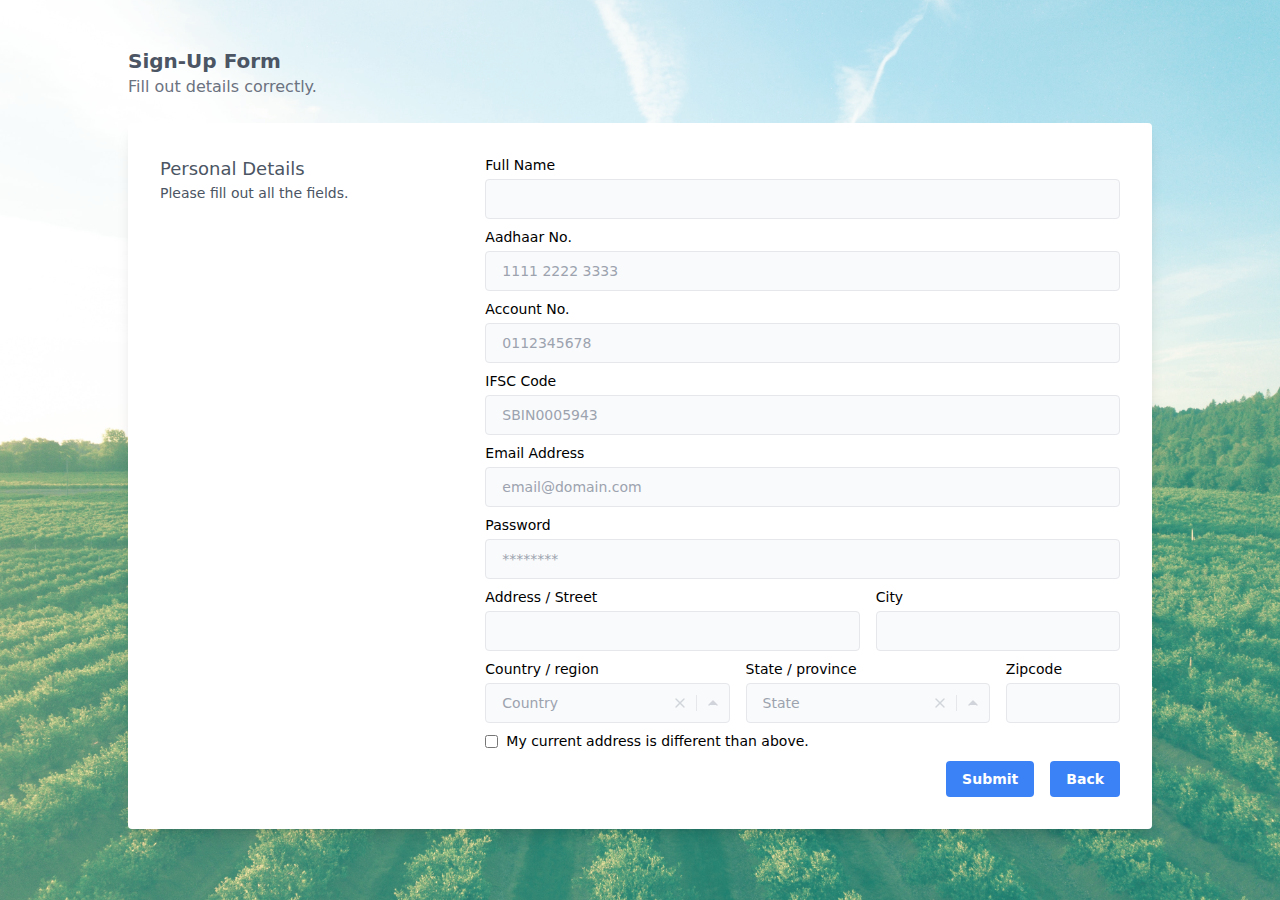
<file: signup.html>
<!DOCTYPE html>
<html lang="en">
<head>
    <meta charset="UTF-8" />
    <meta http-equiv="X-UA-Compatible" content="IE=edge" />
    <meta name="viewport" content="width=device-width, initial-scale=1.0" />
    <link rel="preconnect" href="https://fonts.googleapis.com">
    <link rel="preconnect" href="https://fonts.gstatic.com" crossorigin>
    <link href="https://fonts.googleapis.com/css2?family=Barlow&family=Barlow+Condensed&family=Bellefair&display=swap" rel="stylesheet">
    <title>Sign Up Page</title>
    <link rel="stylesheet" href="main.css" />
</head>
<body>
    <!-- component -->
<div class="min-h-screen p-6 bg-teal-700 flex items-center justify-center bg-[url('./images/signup-background.jpg')] bg-cover bg-center bg-no-repeat bg-blend-screen bg-scroll">
    <div class="container max-w-screen-lg mx-auto">
      <div>
        <h2 class="font-semibold text-xl text-gray-600">Sign-Up Form</h2>
        <p class="text-gray-500 mb-6">Fill out details correctly.</p>
  
        <div class="bg-white rounded shadow-lg p-4 px-4 md:p-8 mb-6">
          <div class="grid gap-4 gap-y-2 text-sm grid-cols-1 lg:grid-cols-3">
            <div class="text-gray-600">
              <p class="font-medium text-lg">Personal Details</p>
              <p>Please fill out all the fields.</p>
            </div>
  
            <div class="lg:col-span-2">
              <div class="grid gap-4 gap-y-2 text-sm grid-cols-1 md:grid-cols-5">
                <div class="md:col-span-5">
                  <label for="full_name">Full Name</label>
                  <input type="text" name="full_name" id="full_name" class="h-10 border mt-1 rounded px-4 w-full bg-gray-50" value="" />
                </div>

                <div class="md:col-span-5">
                    <label for="email">Aadhaar No.</label>
                    <input type="text" name="aadhaar" id="aadhaar" class="h-10 border mt-1 rounded px-4 w-full bg-gray-50" value="" placeholder="1111 2222 3333" />
                </div>

                <div class="md:col-span-5">
                    <label for="email">Account No.</label>
                    <input type="text" name="account" id="account" class="h-10 border mt-1 rounded px-4 w-full bg-gray-50" value="" placeholder="0112345678" />
                </div>

                <div class="md:col-span-5">
                    <label for="email">IFSC Code</label>
                    <input type="text" name="ifsc" id="ifsc" class="h-10 border mt-1 rounded px-4 w-full bg-gray-50" value="" placeholder="SBIN0005943" />
                </div>
  
                <div class="md:col-span-5">
                  <label for="email">Email Address</label>
                  <input type="text" name="email" id="email" class="h-10 border mt-1 rounded px-4 w-full bg-gray-50" value="" placeholder="email@domain.com" />
                </div>

                <div class="md:col-span-5">
                  <label for="email">Password</label>
                  <input type="password" name="email" id="email" class="h-10 border mt-1 rounded px-4 w-full bg-gray-50" value="" placeholder="********" />
                </div>
  
                <div class="md:col-span-3">
                  <label for="address">Address / Street</label>
                  <input type="text" name="address" id="address" class="h-10 border mt-1 rounded px-4 w-full bg-gray-50" value="" placeholder="" />
                </div>
  
                <div class="md:col-span-2">
                  <label for="city">City</label>
                  <input type="text" name="city" id="city" class="h-10 border mt-1 rounded px-4 w-full bg-gray-50" value="" placeholder="" />
                </div>
  
                <div class="md:col-span-2">
                  <label for="country">Country / region</label>
                  <div class="h-10 bg-gray-50 flex border border-gray-200 rounded items-center mt-1">
                    <input name="country" id="country" placeholder="Country" class="px-4 appearance-none outline-none text-gray-800 w-full bg-transparent" value="" />
                    <button tabindex="-1" class="cursor-pointer outline-none focus:outline-none transition-all text-gray-300 hover:text-red-600">
                      <svg class="w-4 h-4 mx-2 fill-current" xmlns="http://www.w3.org/2000/svg" viewBox="0 0 24 24" stroke="currentColor" stroke-width="2" stroke-linecap="round" stroke-linejoin="round">
                        <line x1="18" y1="6" x2="6" y2="18"></line>
                        <line x1="6" y1="6" x2="18" y2="18"></line>
                      </svg>
                    </button>
                    <button tabindex="-1" for="show_more" class="cursor-pointer outline-none focus:outline-none border-l border-gray-200 transition-all text-gray-300 hover:text-blue-600">
                      <svg class="w-4 h-4 mx-2 fill-current" xmlns="http://www.w3.org/2000/svg" viewBox="0 0 24 24" stroke="currentColor" stroke-width="2" stroke-linecap="round" stroke-linejoin="round"><polyline points="18 15 12 9 6 15"></polyline></svg>
                    </button>
                  </div>
                </div>
  
                <div class="md:col-span-2">
                  <label for="state">State / province</label>
                  <div class="h-10 bg-gray-50 flex border border-gray-200 rounded items-center mt-1">
                    <input name="state" id="state" placeholder="State" class="px-4 appearance-none outline-none text-gray-800 w-full bg-transparent" value="" />
                    <button tabindex="-1" class="cursor-pointer outline-none focus:outline-none transition-all text-gray-300 hover:text-red-600">
                      <svg class="w-4 h-4 mx-2 fill-current" xmlns="http://www.w3.org/2000/svg" viewBox="0 0 24 24" stroke="currentColor" stroke-width="2" stroke-linecap="round" stroke-linejoin="round">
                        <line x1="18" y1="6" x2="6" y2="18"></line>
                        <line x1="6" y1="6" x2="18" y2="18"></line>
                      </svg>
                    </button>
                    <button tabindex="-1" for="show_more" class="cursor-pointer outline-none focus:outline-none border-l border-gray-200 transition-all text-gray-300 hover:text-blue-600">
                      <svg class="w-4 h-4 mx-2 fill-current" xmlns="http://www.w3.org/2000/svg" viewBox="0 0 24 24" stroke="currentColor" stroke-width="2" stroke-linecap="round" stroke-linejoin="round"><polyline points="18 15 12 9 6 15"></polyline></svg>
                    </button>
                  </div>
                </div>
  
                <div class="md:col-span-1">
                  <label for="zipcode">Zipcode</label>
                  <input type="text" name="zipcode" id="zipcode" class="transition-all flex items-center h-10 border mt-1 rounded px-4 w-full bg-gray-50" placeholder="" value="" />
                </div>
  
                <div class="md:col-span-5">
                  <div class="inline-flex items-center">
                    <input type="checkbox" name="billing_same" id="billing_same" class="form-checkbox" />
                    <label for="billing_same" class="ml-2">My current address is different than above.</label>
                  </div>
                </div>
        
                <div class="md:col-span-5 text-right">
                  <div class="inline-flex space-x-4 items-end">
                    <button class="bg-blue-500 hover:bg-blue-700 text-white font-bold py-2 px-4 rounded cursor-pointer">Submit</button>
                    <a class="bg-blue-500 hover:bg-blue-700 text-white font-bold py-2 px-4 rounded cursor-pointer" href="./login.html">Back</a>
                  </div>
                </div>
  
              </div>
            </div>
          </div>
        </div>
      </div>

    </div>
  </div>
</body>
</html>
</file>
<file: main.css>
@import url('https://fonts.googleapis.com/css2?family=Lexend+Deca&display=swap');

@import url('https://fonts.googleapis.com/css2?family=Inter:wght@400;700&display=swap');

/*
! tailwindcss v3.2.4 | MIT License | https://tailwindcss.com
*/

/*
1. Prevent padding and border from affecting element width. (https://github.com/mozdevs/cssremedy/issues/4)
2. Allow adding a border to an element by just adding a border-width. (https://github.com/tailwindcss/tailwindcss/pull/116)
*/

*,
::before,
::after {
  box-sizing: border-box;
  /* 1 */
  border-width: 0;
  /* 2 */
  border-style: solid;
  /* 2 */
  border-color: #e5e7eb;
  /* 2 */
}

::before,
::after {
  --tw-content: '';
}

/*
1. Use a consistent sensible line-height in all browsers.
2. Prevent adjustments of font size after orientation changes in iOS.
3. Use a more readable tab size.
4. Use the user's configured `sans` font-family by default.
5. Use the user's configured `sans` font-feature-settings by default.
*/

html {
  line-height: 1.5;
  /* 1 */
  -webkit-text-size-adjust: 100%;
  /* 2 */
  -moz-tab-size: 4;
  /* 3 */
  -o-tab-size: 4;
     tab-size: 4;
  /* 3 */
  font-family: ui-sans-serif, system-ui, -apple-system, BlinkMacSystemFont, "Segoe UI", Roboto, "Helvetica Neue", Arial, "Noto Sans", sans-serif, "Apple Color Emoji", "Segoe UI Emoji", "Segoe UI Symbol", "Noto Color Emoji";
  /* 4 */
  font-feature-settings: normal;
  /* 5 */
}

/*
1. Remove the margin in all browsers.
2. Inherit line-height from `html` so users can set them as a class directly on the `html` element.
*/

body {
  margin: 0;
  /* 1 */
  line-height: inherit;
  /* 2 */
}

/*
1. Add the correct height in Firefox.
2. Correct the inheritance of border color in Firefox. (https://bugzilla.mozilla.org/show_bug.cgi?id=190655)
3. Ensure horizontal rules are visible by default.
*/

hr {
  height: 0;
  /* 1 */
  color: inherit;
  /* 2 */
  border-top-width: 1px;
  /* 3 */
}

/*
Add the correct text decoration in Chrome, Edge, and Safari.
*/

abbr:where([title]) {
  -webkit-text-decoration: underline dotted;
          text-decoration: underline dotted;
}

/*
Remove the default font size and weight for headings.
*/

h1,
h2,
h3,
h4,
h5,
h6 {
  font-size: inherit;
  font-weight: inherit;
}

/*
Reset links to optimize for opt-in styling instead of opt-out.
*/

a {
  color: inherit;
  text-decoration: inherit;
}

/*
Add the correct font weight in Edge and Safari.
*/

b,
strong {
  font-weight: bolder;
}

/*
1. Use the user's configured `mono` font family by default.
2. Correct the odd `em` font sizing in all browsers.
*/

code,
kbd,
samp,
pre {
  font-family: ui-monospace, SFMono-Regular, Menlo, Monaco, Consolas, "Liberation Mono", "Courier New", monospace;
  /* 1 */
  font-size: 1em;
  /* 2 */
}

/*
Add the correct font size in all browsers.
*/

small {
  font-size: 80%;
}

/*
Prevent `sub` and `sup` elements from affecting the line height in all browsers.
*/

sub,
sup {
  font-size: 75%;
  line-height: 0;
  position: relative;
  vertical-align: baseline;
}

sub {
  bottom: -0.25em;
}

sup {
  top: -0.5em;
}

/*
1. Remove text indentation from table contents in Chrome and Safari. (https://bugs.chromium.org/p/chromium/issues/detail?id=999088, https://bugs.webkit.org/show_bug.cgi?id=201297)
2. Correct table border color inheritance in all Chrome and Safari. (https://bugs.chromium.org/p/chromium/issues/detail?id=935729, https://bugs.webkit.org/show_bug.cgi?id=195016)
3. Remove gaps between table borders by default.
*/

table {
  text-indent: 0;
  /* 1 */
  border-color: inherit;
  /* 2 */
  border-collapse: collapse;
  /* 3 */
}

/*
1. Change the font styles in all browsers.
2. Remove the margin in Firefox and Safari.
3. Remove default padding in all browsers.
*/

button,
input,
optgroup,
select,
textarea {
  font-family: inherit;
  /* 1 */
  font-size: 100%;
  /* 1 */
  font-weight: inherit;
  /* 1 */
  line-height: inherit;
  /* 1 */
  color: inherit;
  /* 1 */
  margin: 0;
  /* 2 */
  padding: 0;
  /* 3 */
}

/*
Remove the inheritance of text transform in Edge and Firefox.
*/

button,
select {
  text-transform: none;
}

/*
1. Correct the inability to style clickable types in iOS and Safari.
2. Remove default button styles.
*/

button,
[type='button'],
[type='reset'],
[type='submit'] {
  -webkit-appearance: button;
  /* 1 */
  background-color: transparent;
  /* 2 */
  background-image: none;
  /* 2 */
}

/*
Use the modern Firefox focus style for all focusable elements.
*/

:-moz-focusring {
  outline: auto;
}

/*
Remove the additional `:invalid` styles in Firefox. (https://github.com/mozilla/gecko-dev/blob/2f9eacd9d3d995c937b4251a5557d95d494c9be1/layout/style/res/forms.css#L728-L737)
*/

:-moz-ui-invalid {
  box-shadow: none;
}

/*
Add the correct vertical alignment in Chrome and Firefox.
*/

progress {
  vertical-align: baseline;
}

/*
Correct the cursor style of increment and decrement buttons in Safari.
*/

::-webkit-inner-spin-button,
::-webkit-outer-spin-button {
  height: auto;
}

/*
1. Correct the odd appearance in Chrome and Safari.
2. Correct the outline style in Safari.
*/

[type='search'] {
  -webkit-appearance: textfield;
  /* 1 */
  outline-offset: -2px;
  /* 2 */
}

/*
Remove the inner padding in Chrome and Safari on macOS.
*/

::-webkit-search-decoration {
  -webkit-appearance: none;
}

/*
1. Correct the inability to style clickable types in iOS and Safari.
2. Change font properties to `inherit` in Safari.
*/

::-webkit-file-upload-button {
  -webkit-appearance: button;
  /* 1 */
  font: inherit;
  /* 2 */
}

/*
Add the correct display in Chrome and Safari.
*/

summary {
  display: list-item;
}

/*
Removes the default spacing and border for appropriate elements.
*/

blockquote,
dl,
dd,
h1,
h2,
h3,
h4,
h5,
h6,
hr,
figure,
p,
pre {
  margin: 0;
}

fieldset {
  margin: 0;
  padding: 0;
}

legend {
  padding: 0;
}

ol,
ul,
menu {
  list-style: none;
  margin: 0;
  padding: 0;
}

/*
Prevent resizing textareas horizontally by default.
*/

textarea {
  resize: vertical;
}

/*
1. Reset the default placeholder opacity in Firefox. (https://github.com/tailwindlabs/tailwindcss/issues/3300)
2. Set the default placeholder color to the user's configured gray 400 color.
*/

input::-moz-placeholder, textarea::-moz-placeholder {
  opacity: 1;
  /* 1 */
  color: #9ca3af;
  /* 2 */
}

input::placeholder,
textarea::placeholder {
  opacity: 1;
  /* 1 */
  color: #9ca3af;
  /* 2 */
}

/*
Set the default cursor for buttons.
*/

button,
[role="button"] {
  cursor: pointer;
}

/*
Make sure disabled buttons don't get the pointer cursor.
*/

:disabled {
  cursor: default;
}

/*
1. Make replaced elements `display: block` by default. (https://github.com/mozdevs/cssremedy/issues/14)
2. Add `vertical-align: middle` to align replaced elements more sensibly by default. (https://github.com/jensimmons/cssremedy/issues/14#issuecomment-634934210)
   This can trigger a poorly considered lint error in some tools but is included by design.
*/

img,
svg,
video,
canvas,
audio,
iframe,
embed,
object {
  display: block;
  /* 1 */
  vertical-align: middle;
  /* 2 */
}

/*
Constrain images and videos to the parent width and preserve their intrinsic aspect ratio. (https://github.com/mozdevs/cssremedy/issues/14)
*/

img,
video {
  max-width: 100%;
  height: auto;
}

/* Make elements with the HTML hidden attribute stay hidden by default */

[hidden] {
  display: none;
}

:root {
  --primary: 244deg 38% 16%;
  --secondary: 233deg 47% 7%;
}

html {
  -webkit-tap-highlight-color: transparent;
}

*, ::before, ::after{
  --tw-border-spacing-x: 0;
  --tw-border-spacing-y: 0;
  --tw-translate-x: 0;
  --tw-translate-y: 0;
  --tw-rotate: 0;
  --tw-skew-x: 0;
  --tw-skew-y: 0;
  --tw-scale-x: 1;
  --tw-scale-y: 1;
  --tw-pan-x:  ;
  --tw-pan-y:  ;
  --tw-pinch-zoom:  ;
  --tw-scroll-snap-strictness: proximity;
  --tw-ordinal:  ;
  --tw-slashed-zero:  ;
  --tw-numeric-figure:  ;
  --tw-numeric-spacing:  ;
  --tw-numeric-fraction:  ;
  --tw-ring-inset:  ;
  --tw-ring-offset-width: 0px;
  --tw-ring-offset-color: #fff;
  --tw-ring-color: rgb(59 130 246 / 0.5);
  --tw-ring-offset-shadow: 0 0 #0000;
  --tw-ring-shadow: 0 0 #0000;
  --tw-shadow: 0 0 #0000;
  --tw-shadow-colored: 0 0 #0000;
  --tw-blur:  ;
  --tw-brightness:  ;
  --tw-contrast:  ;
  --tw-grayscale:  ;
  --tw-hue-rotate:  ;
  --tw-invert:  ;
  --tw-saturate:  ;
  --tw-sepia:  ;
  --tw-drop-shadow:  ;
  --tw-backdrop-blur:  ;
  --tw-backdrop-brightness:  ;
  --tw-backdrop-contrast:  ;
  --tw-backdrop-grayscale:  ;
  --tw-backdrop-hue-rotate:  ;
  --tw-backdrop-invert:  ;
  --tw-backdrop-opacity:  ;
  --tw-backdrop-saturate:  ;
  --tw-backdrop-sepia:  ;
}

::backdrop{
  --tw-border-spacing-x: 0;
  --tw-border-spacing-y: 0;
  --tw-translate-x: 0;
  --tw-translate-y: 0;
  --tw-rotate: 0;
  --tw-skew-x: 0;
  --tw-skew-y: 0;
  --tw-scale-x: 1;
  --tw-scale-y: 1;
  --tw-pan-x:  ;
  --tw-pan-y:  ;
  --tw-pinch-zoom:  ;
  --tw-scroll-snap-strictness: proximity;
  --tw-ordinal:  ;
  --tw-slashed-zero:  ;
  --tw-numeric-figure:  ;
  --tw-numeric-spacing:  ;
  --tw-numeric-fraction:  ;
  --tw-ring-inset:  ;
  --tw-ring-offset-width: 0px;
  --tw-ring-offset-color: #fff;
  --tw-ring-color: rgb(59 130 246 / 0.5);
  --tw-ring-offset-shadow: 0 0 #0000;
  --tw-ring-shadow: 0 0 #0000;
  --tw-shadow: 0 0 #0000;
  --tw-shadow-colored: 0 0 #0000;
  --tw-blur:  ;
  --tw-brightness:  ;
  --tw-contrast:  ;
  --tw-grayscale:  ;
  --tw-hue-rotate:  ;
  --tw-invert:  ;
  --tw-saturate:  ;
  --tw-sepia:  ;
  --tw-drop-shadow:  ;
  --tw-backdrop-blur:  ;
  --tw-backdrop-brightness:  ;
  --tw-backdrop-contrast:  ;
  --tw-backdrop-grayscale:  ;
  --tw-backdrop-hue-rotate:  ;
  --tw-backdrop-invert:  ;
  --tw-backdrop-opacity:  ;
  --tw-backdrop-saturate:  ;
  --tw-backdrop-sepia:  ;
}

.container{
  width: 100%;
}

@media (min-width: 640px){
  .container{
    max-width: 640px;
  }
}

@media (min-width: 768px){
  .container{
    max-width: 768px;
  }
}

@media (min-width: 1024px){
  .container{
    max-width: 1024px;
  }
}

@media (min-width: 1280px){
  .container{
    max-width: 1280px;
  }
}

@media (min-width: 1536px){
  .container{
    max-width: 1536px;
  }
}

.sr-only{
  position: absolute;
  width: 1px;
  height: 1px;
  padding: 0;
  margin: -1px;
  overflow: hidden;
  clip: rect(0, 0, 0, 0);
  white-space: nowrap;
  border-width: 0;
}

.absolute{
  position: absolute;
}

.relative{
  position: relative;
}

.sticky{
  position: sticky;
}

.top-0{
  top: 0px;
}

.right-0{
  right: 0px;
}

.top-8{
  top: 2rem;
}

.top-auto{
  top: auto;
}

.-top-5{
  top: -1.25rem;
}

.right-4{
  right: 1rem;
}

.z-20{
  z-index: 20;
}

.z-30{
  z-index: 30;
}

.z-10{
  z-index: 10;
}

.m-6{
  margin: 1.5rem;
}

.mx-4{
  margin-left: 1rem;
  margin-right: 1rem;
}

.-my-2{
  margin-top: -0.5rem;
  margin-bottom: -0.5rem;
}

.-mx-4{
  margin-left: -1rem;
  margin-right: -1rem;
}

.mx-auto{
  margin-left: auto;
  margin-right: auto;
}

.mx-2{
  margin-left: 0.5rem;
  margin-right: 0.5rem;
}

.mb-4{
  margin-bottom: 1rem;
}

.mt-8{
  margin-top: 2rem;
}

.mt-32{
  margin-top: 8rem;
}

.mt-72{
  margin-top: 18rem;
}

.mb-48{
  margin-bottom: 12rem;
}

.mb-8{
  margin-bottom: 2rem;
}

.mr-2{
  margin-right: 0.5rem;
}

.ml-2{
  margin-left: 0.5rem;
}

.ml-1{
  margin-left: 0.25rem;
}

.mt-1{
  margin-top: 0.25rem;
}

.-mr-3{
  margin-right: -0.75rem;
}

.-mt-1{
  margin-top: -0.25rem;
}

.mr-3{
  margin-right: 0.75rem;
}

.mb-5{
  margin-bottom: 1.25rem;
}

.mb-12{
  margin-bottom: 3rem;
}

.mt-6{
  margin-top: 1.5rem;
}

.mt-12{
  margin-top: 3rem;
}

.mb-6{
  margin-bottom: 1.5rem;
}

.inline-block{
  display: inline-block;
}

.flex{
  display: flex;
}

.inline-flex{
  display: inline-flex;
}

.table{
  display: table;
}

.grid{
  display: grid;
}

.hidden{
  display: none;
}

.h-screen{
  height: 100vh;
}

.h-6{
  height: 1.5rem;
}

.h-3{
  height: 0.75rem;
}

.h-10{
  height: 2.5rem;
}

.h-4{
  height: 1rem;
}

.min-h-screen{
  min-height: 100vh;
}

.w-\[254px\]{
  width: 254px;
}

.w-72{
  width: 18rem;
}

.w-64{
  width: 16rem;
}

.w-full{
  width: 100%;
}

.w-32{
  width: 8rem;
}

.w-3{
  width: 0.75rem;
}

.w-7{
  width: 1.75rem;
}

.w-9{
  width: 2.25rem;
}

.w-\[430px\]{
  width: 430px;
}

.w-10{
  width: 2.5rem;
}

.w-6{
  width: 1.5rem;
}

.w-4{
  width: 1rem;
}

.min-w-full{
  min-width: 100%;
}

.max-w-sm{
  max-width: 24rem;
}

.max-w-screen-lg{
  max-width: 1024px;
}

.flex-1{
  flex: 1 1 0%;
}

.translate-y-2{
  --tw-translate-y: 0.5rem;
  transform: translate(var(--tw-translate-x), var(--tw-translate-y)) rotate(var(--tw-rotate)) skewX(var(--tw-skew-x)) skewY(var(--tw-skew-y)) scaleX(var(--tw-scale-x)) scaleY(var(--tw-scale-y));
}

.translate-y-0{
  --tw-translate-y: 0px;
  transform: translate(var(--tw-translate-x), var(--tw-translate-y)) rotate(var(--tw-rotate)) skewX(var(--tw-skew-x)) skewY(var(--tw-skew-y)) scaleX(var(--tw-scale-x)) scaleY(var(--tw-scale-y));
}

.translate-y-4{
  --tw-translate-y: 1rem;
  transform: translate(var(--tw-translate-x), var(--tw-translate-y)) rotate(var(--tw-rotate)) skewX(var(--tw-skew-x)) skewY(var(--tw-skew-y)) scaleX(var(--tw-scale-x)) scaleY(var(--tw-scale-y));
}

.rotate-45{
  --tw-rotate: 45deg;
  transform: translate(var(--tw-translate-x), var(--tw-translate-y)) rotate(var(--tw-rotate)) skewX(var(--tw-skew-x)) skewY(var(--tw-skew-y)) scaleX(var(--tw-scale-x)) scaleY(var(--tw-scale-y));
}

.transform{
  transform: translate(var(--tw-translate-x), var(--tw-translate-y)) rotate(var(--tw-rotate)) skewX(var(--tw-skew-x)) skewY(var(--tw-skew-y)) scaleX(var(--tw-scale-x)) scaleY(var(--tw-scale-y));
}

.cursor-pointer{
  cursor: pointer;
}

.select-none{
  -webkit-user-select: none;
     -moz-user-select: none;
          user-select: none;
}

.appearance-none{
  -webkit-appearance: none;
     -moz-appearance: none;
          appearance: none;
}

.grid-cols-1{
  grid-template-columns: repeat(1, minmax(0, 1fr));
}

.flex-col{
  flex-direction: column;
}

.flex-wrap{
  flex-wrap: wrap;
}

.items-end{
  align-items: flex-end;
}

.items-center{
  align-items: center;
}

.justify-center{
  justify-content: center;
}

.justify-between{
  justify-content: space-between;
}

.gap-4{
  gap: 1rem;
}

.gap-y-2{
  row-gap: 0.5rem;
}

.space-y-6 > :not([hidden]) ~ :not([hidden]){
  --tw-space-y-reverse: 0;
  margin-top: calc(1.5rem * calc(1 - var(--tw-space-y-reverse)));
  margin-bottom: calc(1.5rem * var(--tw-space-y-reverse));
}

.space-x-12 > :not([hidden]) ~ :not([hidden]){
  --tw-space-x-reverse: 0;
  margin-right: calc(3rem * var(--tw-space-x-reverse));
  margin-left: calc(3rem * calc(1 - var(--tw-space-x-reverse)));
}

.space-y-32 > :not([hidden]) ~ :not([hidden]){
  --tw-space-y-reverse: 0;
  margin-top: calc(8rem * calc(1 - var(--tw-space-y-reverse)));
  margin-bottom: calc(8rem * var(--tw-space-y-reverse));
}

.space-y-4 > :not([hidden]) ~ :not([hidden]){
  --tw-space-y-reverse: 0;
  margin-top: calc(1rem * calc(1 - var(--tw-space-y-reverse)));
  margin-bottom: calc(1rem * var(--tw-space-y-reverse));
}

.space-y-10 > :not([hidden]) ~ :not([hidden]){
  --tw-space-y-reverse: 0;
  margin-top: calc(2.5rem * calc(1 - var(--tw-space-y-reverse)));
  margin-bottom: calc(2.5rem * var(--tw-space-y-reverse));
}

.space-x-4 > :not([hidden]) ~ :not([hidden]){
  --tw-space-x-reverse: 0;
  margin-right: calc(1rem * var(--tw-space-x-reverse));
  margin-left: calc(1rem * calc(1 - var(--tw-space-x-reverse)));
}

.space-x-0 > :not([hidden]) ~ :not([hidden]){
  --tw-space-x-reverse: 0;
  margin-right: calc(0px * var(--tw-space-x-reverse));
  margin-left: calc(0px * calc(1 - var(--tw-space-x-reverse)));
}

.space-x-3 > :not([hidden]) ~ :not([hidden]){
  --tw-space-x-reverse: 0;
  margin-right: calc(0.75rem * var(--tw-space-x-reverse));
  margin-left: calc(0.75rem * calc(1 - var(--tw-space-x-reverse)));
}

.divide-y > :not([hidden]) ~ :not([hidden]){
  --tw-divide-y-reverse: 0;
  border-top-width: calc(1px * calc(1 - var(--tw-divide-y-reverse)));
  border-bottom-width: calc(1px * var(--tw-divide-y-reverse));
}

.divide-gray-300 > :not([hidden]) ~ :not([hidden]){
  --tw-divide-opacity: 1;
  border-color: rgb(209 213 219 / var(--tw-divide-opacity));
}

.divide-indigo-200 > :not([hidden]) ~ :not([hidden]){
  --tw-divide-opacity: 1;
  border-color: rgb(199 210 254 / var(--tw-divide-opacity));
}

.overflow-hidden{
  overflow: hidden;
}

.overflow-x-auto{
  overflow-x: auto;
}

.whitespace-nowrap{
  white-space: nowrap;
}

.rounded{
  border-radius: 0.25rem;
}

.rounded-full{
  border-radius: 9999px;
}

.rounded-lg{
  border-radius: 0.5rem;
}

.rounded-2xl{
  border-radius: 1rem;
}

.rounded-md{
  border-radius: 0.375rem;
}

.rounded-t-lg{
  border-top-left-radius: 0.5rem;
  border-top-right-radius: 0.5rem;
}

.rounded-r-2xl{
  border-top-right-radius: 1rem;
  border-bottom-right-radius: 1rem;
}

.border{
  border-width: 1px;
}

.border-r-4{
  border-right-width: 4px;
}

.border-b-4{
  border-bottom-width: 4px;
}

.border-b{
  border-bottom-width: 1px;
}

.border-l{
  border-left-width: 1px;
}

.border-white{
  --tw-border-opacity: 1;
  border-color: rgb(255 255 255 / var(--tw-border-opacity));
}

.border-\[\#5F8D4E\]{
  --tw-border-opacity: 1;
  border-color: rgb(95 141 78 / var(--tw-border-opacity));
}

.border-gray-300{
  --tw-border-opacity: 1;
  border-color: rgb(209 213 219 / var(--tw-border-opacity));
}

.border-gray-200{
  --tw-border-opacity: 1;
  border-color: rgb(229 231 235 / var(--tw-border-opacity));
}

.border-b-gray-300{
  --tw-border-opacity: 1;
  border-bottom-color: rgb(209 213 219 / var(--tw-border-opacity));
}

.bg-indigo-200{
  --tw-bg-opacity: 1;
  background-color: rgb(199 210 254 / var(--tw-bg-opacity));
}

.bg-blue-500{
  --tw-bg-opacity: 1;
  background-color: rgb(59 130 246 / var(--tw-bg-opacity));
}

.bg-indigo-500{
  --tw-bg-opacity: 1;
  background-color: rgb(99 102 241 / var(--tw-bg-opacity));
}

.bg-white{
  --tw-bg-opacity: 1;
  background-color: rgb(255 255 255 / var(--tw-bg-opacity));
}

.bg-indigo-100{
  --tw-bg-opacity: 1;
  background-color: rgb(224 231 255 / var(--tw-bg-opacity));
}

.bg-red-400{
  --tw-bg-opacity: 1;
  background-color: rgb(248 113 113 / var(--tw-bg-opacity));
}

.bg-green-400{
  --tw-bg-opacity: 1;
  background-color: rgb(74 222 128 / var(--tw-bg-opacity));
}

.bg-yellow-400{
  --tw-bg-opacity: 1;
  background-color: rgb(250 204 21 / var(--tw-bg-opacity));
}

.bg-gray-600{
  --tw-bg-opacity: 1;
  background-color: rgb(75 85 99 / var(--tw-bg-opacity));
}

.bg-emerald-600{
  --tw-bg-opacity: 1;
  background-color: rgb(5 150 105 / var(--tw-bg-opacity));
}

.bg-teal-700{
  --tw-bg-opacity: 1;
  background-color: rgb(15 118 110 / var(--tw-bg-opacity));
}

.bg-\[\#5F8D4E\]{
  --tw-bg-opacity: 1;
  background-color: rgb(95 141 78 / var(--tw-bg-opacity));
}

.bg-blue-100{
  --tw-bg-opacity: 1;
  background-color: rgb(219 234 254 / var(--tw-bg-opacity));
}

.bg-emerald-900{
  --tw-bg-opacity: 1;
  background-color: rgb(6 78 59 / var(--tw-bg-opacity));
}

.bg-gray-700{
  --tw-bg-opacity: 1;
  background-color: rgb(55 65 81 / var(--tw-bg-opacity));
}

.bg-cyan-700{
  --tw-bg-opacity: 1;
  background-color: rgb(14 116 144 / var(--tw-bg-opacity));
}

.bg-gray-200{
  --tw-bg-opacity: 1;
  background-color: rgb(229 231 235 / var(--tw-bg-opacity));
}

.bg-gray-50{
  --tw-bg-opacity: 1;
  background-color: rgb(249 250 251 / var(--tw-bg-opacity));
}

.bg-transparent{
  background-color: transparent;
}

.bg-opacity-10{
  --tw-bg-opacity: 0.1;
}

.bg-opacity-40{
  --tw-bg-opacity: 0.4;
}

.bg-gradient-to-r{
  background-image: linear-gradient(to right, var(--tw-gradient-stops));
}

.bg-\[url\(\'\.\/images\/background\.jpg\'\)\]{
  background-image: url('./images/background.jpg');
}

.bg-gradient-to-l{
  background-image: linear-gradient(to left, var(--tw-gradient-stops));
}

.bg-\[url\(\'\.\/images\/background1\.jpg\'\)\]{
  background-image: url('./images/background1.jpg');
}

.bg-\[url\(\'\.\/images\/login-background\.jpg\'\)\]{
  background-image: url('./images/login-background.jpg');
}

.bg-\[url\(\'\.\/images\/signup-background\.jpg\'\)\]{
  background-image: url('./images/signup-background.jpg');
}

.from-sky-400{
  --tw-gradient-from: #38bdf8;
  --tw-gradient-to: rgb(56 189 248 / 0);
  --tw-gradient-stops: var(--tw-gradient-from), var(--tw-gradient-to);
}

.from-orange-400{
  --tw-gradient-from: #fb923c;
  --tw-gradient-to: rgb(251 146 60 / 0);
  --tw-gradient-stops: var(--tw-gradient-from), var(--tw-gradient-to);
}

.from-lime-600{
  --tw-gradient-from: #65a30d;
  --tw-gradient-to: rgb(101 163 13 / 0);
  --tw-gradient-stops: var(--tw-gradient-from), var(--tw-gradient-to);
}

.to-emerald-600{
  --tw-gradient-to: #059669;
}

.to-yellow-400{
  --tw-gradient-to: #facc15;
}

.to-teal-600{
  --tw-gradient-to: #0d9488;
}

.bg-cover{
  background-size: cover;
}

.bg-scroll{
  background-attachment: scroll;
}

.bg-clip-padding{
  background-clip: padding-box;
}

.bg-clip-text{
  -webkit-background-clip: text;
          background-clip: text;
}

.bg-center{
  background-position: center;
}

.bg-no-repeat{
  background-repeat: no-repeat;
}

.fill-current{
  fill: currentColor;
}

.p-2{
  padding: 0.5rem;
}

.p-6{
  padding: 1.5rem;
}

.p-4{
  padding: 1rem;
}

.px-4{
  padding-left: 1rem;
  padding-right: 1rem;
}

.py-2{
  padding-top: 0.5rem;
  padding-bottom: 0.5rem;
}

.py-3\.5{
  padding-top: 0.875rem;
  padding-bottom: 0.875rem;
}

.py-3{
  padding-top: 0.75rem;
  padding-bottom: 0.75rem;
}

.px-3{
  padding-left: 0.75rem;
  padding-right: 0.75rem;
}

.py-4{
  padding-top: 1rem;
  padding-bottom: 1rem;
}

.px-16{
  padding-left: 4rem;
  padding-right: 4rem;
}

.py-8{
  padding-top: 2rem;
  padding-bottom: 2rem;
}

.py-44{
  padding-top: 11rem;
  padding-bottom: 11rem;
}

.px-2\.5{
  padding-left: 0.625rem;
  padding-right: 0.625rem;
}

.py-0\.5{
  padding-top: 0.125rem;
  padding-bottom: 0.125rem;
}

.px-2{
  padding-left: 0.5rem;
  padding-right: 0.5rem;
}

.py-0{
  padding-top: 0px;
  padding-bottom: 0px;
}

.py-5{
  padding-top: 1.25rem;
  padding-bottom: 1.25rem;
}

.px-5{
  padding-left: 1.25rem;
  padding-right: 1.25rem;
}

.py-1{
  padding-top: 0.25rem;
  padding-bottom: 0.25rem;
}

.px-9{
  padding-left: 2.25rem;
  padding-right: 2.25rem;
}

.py-6{
  padding-top: 1.5rem;
  padding-bottom: 1.5rem;
}

.pl-4{
  padding-left: 1rem;
}

.pr-3{
  padding-right: 0.75rem;
}

.pl-3{
  padding-left: 0.75rem;
}

.pr-4{
  padding-right: 1rem;
}

.pt-\[33px\]{
  padding-top: 33px;
}

.pr-6{
  padding-right: 1.5rem;
}

.pl-6{
  padding-left: 1.5rem;
}

.pt-6{
  padding-top: 1.5rem;
}

.pb-4{
  padding-bottom: 1rem;
}

.pt-4{
  padding-top: 1rem;
}

.pt-8{
  padding-top: 2rem;
}

.text-left{
  text-align: left;
}

.text-center{
  text-align: center;
}

.text-right{
  text-align: right;
}

.align-middle{
  vertical-align: middle;
}

.font-barlow-condensed{
  font-family: "Barlow Condensed", sans;
}

.font-lexend-deca{
  font-family: Lexend Deca;
}

.font-inter{
  font-family: Inter;
}

.font-mono{
  font-family: ui-monospace, SFMono-Regular, Menlo, Monaco, Consolas, "Liberation Mono", "Courier New", monospace;
}

.font-sans{
  font-family: ui-sans-serif, system-ui, -apple-system, BlinkMacSystemFont, "Segoe UI", Roboto, "Helvetica Neue", Arial, "Noto Sans", sans-serif, "Apple Color Emoji", "Segoe UI Emoji", "Segoe UI Symbol", "Noto Color Emoji";
}

.text-base{
  font-size: 1rem;
  line-height: 1.5rem;
}

.text-sm{
  font-size: 0.875rem;
  line-height: 1.25rem;
}

.text-\[14px\]{
  font-size: 14px;
}

.text-xl{
  font-size: 1.25rem;
  line-height: 1.75rem;
}

.text-3xl{
  font-size: 1.875rem;
  line-height: 2.25rem;
}

.text-2xl{
  font-size: 1.5rem;
  line-height: 2rem;
}

.text-5xl{
  font-size: 3rem;
  line-height: 1;
}

.text-lg{
  font-size: 1.125rem;
  line-height: 1.75rem;
}

.text-xs{
  font-size: 0.75rem;
  line-height: 1rem;
}

.text-4xl{
  font-size: 2.25rem;
  line-height: 2.5rem;
}

.font-medium{
  font-weight: 500;
}

.font-bold{
  font-weight: 700;
}

.font-semibold{
  font-weight: 600;
}

.font-extrabold{
  font-weight: 800;
}

.font-normal{
  font-weight: 400;
}

.font-light{
  font-weight: 300;
}

.font-thin{
  font-weight: 100;
}

.uppercase{
  text-transform: uppercase;
}

.leading-\[16\.8px\]{
  line-height: 16.8px;
}

.leading-tight{
  line-height: 1.25;
}

.tracking-widest{
  letter-spacing: 0.1em;
}

.tracking-wide{
  letter-spacing: 0.025em;
}

.text-gray-900{
  --tw-text-opacity: 1;
  color: rgb(17 24 39 / var(--tw-text-opacity));
}

.text-transparent{
  color: transparent;
}

.text-white{
  --tw-text-opacity: 1;
  color: rgb(255 255 255 / var(--tw-text-opacity));
}

.text-gray-500{
  --tw-text-opacity: 1;
  color: rgb(107 114 128 / var(--tw-text-opacity));
}

.text-red-800{
  --tw-text-opacity: 1;
  color: rgb(153 27 27 / var(--tw-text-opacity));
}

.text-indigo-600{
  --tw-text-opacity: 1;
  color: rgb(79 70 229 / var(--tw-text-opacity));
}

.text-teal-700{
  --tw-text-opacity: 1;
  color: rgb(15 118 110 / var(--tw-text-opacity));
}

.text-yellow-700{
  --tw-text-opacity: 1;
  color: rgb(161 98 7 / var(--tw-text-opacity));
}

.text-black{
  --tw-text-opacity: 1;
  color: rgb(0 0 0 / var(--tw-text-opacity));
}

.text-red-700{
  --tw-text-opacity: 1;
  color: rgb(185 28 28 / var(--tw-text-opacity));
}

.text-white\/75{
  color: rgb(255 255 255 / 0.75);
}

.text-\[\#395144\]{
  --tw-text-opacity: 1;
  color: rgb(57 81 68 / var(--tw-text-opacity));
}

.text-white\/60{
  color: rgb(255 255 255 / 0.6);
}

.text-blue-800{
  --tw-text-opacity: 1;
  color: rgb(30 64 175 / var(--tw-text-opacity));
}

.text-red-500{
  --tw-text-opacity: 1;
  color: rgb(239 68 68 / var(--tw-text-opacity));
}

.text-green-500{
  --tw-text-opacity: 1;
  color: rgb(34 197 94 / var(--tw-text-opacity));
}

.text-gray-600{
  --tw-text-opacity: 1;
  color: rgb(75 85 99 / var(--tw-text-opacity));
}

.text-cyan-700{
  --tw-text-opacity: 1;
  color: rgb(14 116 144 / var(--tw-text-opacity));
}

.text-indigo-500{
  --tw-text-opacity: 1;
  color: rgb(99 102 241 / var(--tw-text-opacity));
}

.text-gray-400{
  --tw-text-opacity: 1;
  color: rgb(156 163 175 / var(--tw-text-opacity));
}

.text-gray-800{
  --tw-text-opacity: 1;
  color: rgb(31 41 55 / var(--tw-text-opacity));
}

.text-gray-300{
  --tw-text-opacity: 1;
  color: rgb(209 213 219 / var(--tw-text-opacity));
}

.opacity-0{
  opacity: 0;
}

.opacity-100{
  opacity: 1;
}

.bg-blend-screen{
  background-blend-mode: screen;
}

.shadow{
  --tw-shadow: 0 1px 3px 0 rgb(0 0 0 / 0.1), 0 1px 2px -1px rgb(0 0 0 / 0.1);
  --tw-shadow-colored: 0 1px 3px 0 var(--tw-shadow-color), 0 1px 2px -1px var(--tw-shadow-color);
  box-shadow: var(--tw-ring-offset-shadow, 0 0 #0000), var(--tw-ring-shadow, 0 0 #0000), var(--tw-shadow);
}

.shadow-xl{
  --tw-shadow: 0 20px 25px -5px rgb(0 0 0 / 0.1), 0 8px 10px -6px rgb(0 0 0 / 0.1);
  --tw-shadow-colored: 0 20px 25px -5px var(--tw-shadow-color), 0 8px 10px -6px var(--tw-shadow-color);
  box-shadow: var(--tw-ring-offset-shadow, 0 0 #0000), var(--tw-ring-shadow, 0 0 #0000), var(--tw-shadow);
}

.shadow-lg{
  --tw-shadow: 0 10px 15px -3px rgb(0 0 0 / 0.1), 0 4px 6px -4px rgb(0 0 0 / 0.1);
  --tw-shadow-colored: 0 10px 15px -3px var(--tw-shadow-color), 0 4px 6px -4px var(--tw-shadow-color);
  box-shadow: var(--tw-ring-offset-shadow, 0 0 #0000), var(--tw-ring-shadow, 0 0 #0000), var(--tw-shadow);
}

.shadow-2xl{
  --tw-shadow: 0 25px 50px -12px rgb(0 0 0 / 0.25);
  --tw-shadow-colored: 0 25px 50px -12px var(--tw-shadow-color);
  box-shadow: var(--tw-ring-offset-shadow, 0 0 #0000), var(--tw-ring-shadow, 0 0 #0000), var(--tw-shadow);
}

.shadow-sm{
  --tw-shadow: 0 1px 2px 0 rgb(0 0 0 / 0.05);
  --tw-shadow-colored: 0 1px 2px 0 var(--tw-shadow-color);
  box-shadow: var(--tw-ring-offset-shadow, 0 0 #0000), var(--tw-ring-shadow, 0 0 #0000), var(--tw-shadow);
}

.shadow-cyan-100{
  --tw-shadow-color: #cffafe;
  --tw-shadow: var(--tw-shadow-colored);
}

.outline-none{
  outline: 2px solid transparent;
  outline-offset: 2px;
}

.ring-1{
  --tw-ring-offset-shadow: var(--tw-ring-inset) 0 0 0 var(--tw-ring-offset-width) var(--tw-ring-offset-color);
  --tw-ring-shadow: var(--tw-ring-inset) 0 0 0 calc(1px + var(--tw-ring-offset-width)) var(--tw-ring-color);
  box-shadow: var(--tw-ring-offset-shadow), var(--tw-ring-shadow), var(--tw-shadow, 0 0 #0000);
}

.ring-black{
  --tw-ring-opacity: 1;
  --tw-ring-color: rgb(0 0 0 / var(--tw-ring-opacity));
}

.ring-opacity-5{
  --tw-ring-opacity: 0.05;
}

.blur{
  --tw-blur: blur(8px);
  filter: var(--tw-blur) var(--tw-brightness) var(--tw-contrast) var(--tw-grayscale) var(--tw-hue-rotate) var(--tw-invert) var(--tw-saturate) var(--tw-sepia) var(--tw-drop-shadow);
}

.brightness-150{
  --tw-brightness: brightness(1.5);
  filter: var(--tw-blur) var(--tw-brightness) var(--tw-contrast) var(--tw-grayscale) var(--tw-hue-rotate) var(--tw-invert) var(--tw-saturate) var(--tw-sepia) var(--tw-drop-shadow);
}

.backdrop-filter{
  -webkit-backdrop-filter: var(--tw-backdrop-blur) var(--tw-backdrop-brightness) var(--tw-backdrop-contrast) var(--tw-backdrop-grayscale) var(--tw-backdrop-hue-rotate) var(--tw-backdrop-invert) var(--tw-backdrop-opacity) var(--tw-backdrop-saturate) var(--tw-backdrop-sepia);
          backdrop-filter: var(--tw-backdrop-blur) var(--tw-backdrop-brightness) var(--tw-backdrop-contrast) var(--tw-backdrop-grayscale) var(--tw-backdrop-hue-rotate) var(--tw-backdrop-invert) var(--tw-backdrop-opacity) var(--tw-backdrop-saturate) var(--tw-backdrop-sepia);
}

.transition-all{
  transition-property: all;
  transition-timing-function: cubic-bezier(0.4, 0, 0.2, 1);
  transition-duration: 150ms;
}

.transition{
  transition-property: color, background-color, border-color, text-decoration-color, fill, stroke, opacity, box-shadow, transform, filter, -webkit-backdrop-filter;
  transition-property: color, background-color, border-color, text-decoration-color, fill, stroke, opacity, box-shadow, transform, filter, backdrop-filter;
  transition-property: color, background-color, border-color, text-decoration-color, fill, stroke, opacity, box-shadow, transform, filter, backdrop-filter, -webkit-backdrop-filter;
  transition-timing-function: cubic-bezier(0.4, 0, 0.2, 1);
  transition-duration: 150ms;
}

.transition-colors{
  transition-property: color, background-color, border-color, text-decoration-color, fill, stroke;
  transition-timing-function: cubic-bezier(0.4, 0, 0.2, 1);
  transition-duration: 150ms;
}

.duration-1000{
  transition-duration: 1000ms;
}

.duration-300{
  transition-duration: 300ms;
}

.duration-100{
  transition-duration: 100ms;
}

.duration-150{
  transition-duration: 150ms;
}

.placeholder\:font-sans::-moz-placeholder{
  font-family: ui-sans-serif, system-ui, -apple-system, BlinkMacSystemFont, "Segoe UI", Roboto, "Helvetica Neue", Arial, "Noto Sans", sans-serif, "Apple Color Emoji", "Segoe UI Emoji", "Segoe UI Symbol", "Noto Color Emoji";
}

.placeholder\:font-sans::placeholder{
  font-family: ui-sans-serif, system-ui, -apple-system, BlinkMacSystemFont, "Segoe UI", Roboto, "Helvetica Neue", Arial, "Noto Sans", sans-serif, "Apple Color Emoji", "Segoe UI Emoji", "Segoe UI Symbol", "Noto Color Emoji";
}

.placeholder\:font-light::-moz-placeholder{
  font-weight: 300;
}

.placeholder\:font-light::placeholder{
  font-weight: 300;
}

.hover\:-translate-y-0\.5:hover{
  --tw-translate-y: -0.125rem;
  transform: translate(var(--tw-translate-x), var(--tw-translate-y)) rotate(var(--tw-rotate)) skewX(var(--tw-skew-x)) skewY(var(--tw-skew-y)) scaleX(var(--tw-scale-x)) scaleY(var(--tw-scale-y));
}

.hover\:-translate-y-0:hover{
  --tw-translate-y: -0px;
  transform: translate(var(--tw-translate-x), var(--tw-translate-y)) rotate(var(--tw-rotate)) skewX(var(--tw-skew-x)) skewY(var(--tw-skew-y)) scaleX(var(--tw-scale-x)) scaleY(var(--tw-scale-y));
}

.hover\:scale-150:hover{
  --tw-scale-x: 1.5;
  --tw-scale-y: 1.5;
  transform: translate(var(--tw-translate-x), var(--tw-translate-y)) rotate(var(--tw-rotate)) skewX(var(--tw-skew-x)) skewY(var(--tw-skew-y)) scaleX(var(--tw-scale-x)) scaleY(var(--tw-scale-y));
}

.hover\:cursor-pointer:hover{
  cursor: pointer;
}

.hover\:border-r-4:hover{
  border-right-width: 4px;
}

.hover\:border-b-4:hover{
  border-bottom-width: 4px;
}

.hover\:border-slate-600:hover{
  --tw-border-opacity: 1;
  border-color: rgb(71 85 105 / var(--tw-border-opacity));
}

.hover\:bg-blue-700:hover{
  --tw-bg-opacity: 1;
  background-color: rgb(29 78 216 / var(--tw-bg-opacity));
}

.hover\:bg-gray-600:hover{
  --tw-bg-opacity: 1;
  background-color: rgb(75 85 99 / var(--tw-bg-opacity));
}

.hover\:bg-opacity-90:hover{
  --tw-bg-opacity: 0.9;
}

.hover\:bg-opacity-30:hover{
  --tw-bg-opacity: 0.3;
}

.hover\:text-indigo-900:hover{
  --tw-text-opacity: 1;
  color: rgb(49 46 129 / var(--tw-text-opacity));
}

.hover\:text-gray-300:hover{
  --tw-text-opacity: 1;
  color: rgb(209 213 219 / var(--tw-text-opacity));
}

.hover\:text-white:hover{
  --tw-text-opacity: 1;
  color: rgb(255 255 255 / var(--tw-text-opacity));
}

.hover\:text-red-600:hover{
  --tw-text-opacity: 1;
  color: rgb(220 38 38 / var(--tw-text-opacity));
}

.hover\:text-blue-600:hover{
  --tw-text-opacity: 1;
  color: rgb(37 99 235 / var(--tw-text-opacity));
}

.hover\:opacity-0:hover{
  opacity: 0;
}

.hover\:shadow-lg:hover{
  --tw-shadow: 0 10px 15px -3px rgb(0 0 0 / 0.1), 0 4px 6px -4px rgb(0 0 0 / 0.1);
  --tw-shadow-colored: 0 10px 15px -3px var(--tw-shadow-color), 0 4px 6px -4px var(--tw-shadow-color);
  box-shadow: var(--tw-ring-offset-shadow, 0 0 #0000), var(--tw-ring-shadow, 0 0 #0000), var(--tw-shadow);
}

.focus\:outline-none:focus{
  outline: 2px solid transparent;
  outline-offset: 2px;
}

.group:hover .group-hover\:text-gray-600{
  --tw-text-opacity: 1;
  color: rgb(75 85 99 / var(--tw-text-opacity));
}

@media (prefers-color-scheme: dark){
  .dark\:bg-blue-200{
    --tw-bg-opacity: 1;
    background-color: rgb(191 219 254 / var(--tw-bg-opacity));
  }

  .dark\:text-white{
    --tw-text-opacity: 1;
    color: rgb(255 255 255 / var(--tw-text-opacity));
  }

  .dark\:text-black{
    --tw-text-opacity: 1;
    color: rgb(0 0 0 / var(--tw-text-opacity));
  }

  .dark\:text-blue-800{
    --tw-text-opacity: 1;
    color: rgb(30 64 175 / var(--tw-text-opacity));
  }
}

@media (min-width: 640px){
  .sm\:mx-6{
    margin-left: 1.5rem;
    margin-right: 1.5rem;
  }

  .sm\:-mx-6{
    margin-left: -1.5rem;
    margin-right: -1.5rem;
  }

  .sm\:px-6{
    padding-left: 1.5rem;
    padding-right: 1.5rem;
  }

  .sm\:pl-6{
    padding-left: 1.5rem;
  }

  .sm\:pr-6{
    padding-right: 1.5rem;
  }
}

@media (min-width: 768px){
  .md\:top-4{
    top: 1rem;
  }

  .md\:col-span-5{
    grid-column: span 5 / span 5;
  }

  .md\:col-span-3{
    grid-column: span 3 / span 3;
  }

  .md\:col-span-2{
    grid-column: span 2 / span 2;
  }

  .md\:col-span-1{
    grid-column: span 1 / span 1;
  }

  .md\:m-0{
    margin: 0px;
  }

  .md\:block{
    display: block;
  }

  .md\:w-auto{
    width: auto;
  }

  .md\:w-1\/2{
    width: 50%;
  }

  .md\:grid-cols-5{
    grid-template-columns: repeat(5, minmax(0, 1fr));
  }

  .md\:flex-row{
    flex-direction: row;
  }

  .md\:space-y-0 > :not([hidden]) ~ :not([hidden]){
    --tw-space-y-reverse: 0;
    margin-top: calc(0px * calc(1 - var(--tw-space-y-reverse)));
    margin-bottom: calc(0px * var(--tw-space-y-reverse));
  }

  .md\:space-x-4 > :not([hidden]) ~ :not([hidden]){
    --tw-space-x-reverse: 0;
    margin-right: calc(1rem * var(--tw-space-x-reverse));
    margin-left: calc(1rem * calc(1 - var(--tw-space-x-reverse)));
  }

  .md\:rounded-lg{
    border-radius: 0.5rem;
  }

  .md\:bg-white{
    --tw-bg-opacity: 1;
    background-color: rgb(255 255 255 / var(--tw-bg-opacity));
  }

  .md\:p-20{
    padding: 5rem;
  }

  .md\:p-8{
    padding: 2rem;
  }

  .md\:px-6{
    padding-left: 1.5rem;
    padding-right: 1.5rem;
  }

  .md\:text-lg{
    font-size: 1.125rem;
    line-height: 1.75rem;
  }

  .md\:text-5xl{
    font-size: 3rem;
    line-height: 1;
  }

  .md\:text-2xl{
    font-size: 1.5rem;
    line-height: 2rem;
  }
}

@media (min-width: 1024px){
  .lg\:top-32{
    top: 8rem;
  }

  .lg\:order-2{
    order: 2;
  }

  .lg\:col-span-2{
    grid-column: span 2 / span 2;
  }

  .lg\:mx-8{
    margin-left: 2rem;
    margin-right: 2rem;
  }

  .lg\:-mx-8{
    margin-left: -2rem;
    margin-right: -2rem;
  }

  .lg\:mx-0{
    margin-left: 0px;
    margin-right: 0px;
  }

  .lg\:mt-10{
    margin-top: 2.5rem;
  }

  .lg\:mt-\[400px\]{
    margin-top: 400px;
  }

  .lg\:mb-0{
    margin-bottom: 0px;
  }

  .lg\:mb-8{
    margin-bottom: 2rem;
  }

  .lg\:mb-16{
    margin-bottom: 4rem;
  }

  .lg\:mb-2{
    margin-bottom: 0.5rem;
  }

  .lg\:block{
    display: block;
  }

  .lg\:inline-block{
    display: inline-block;
  }

  .lg\:flex{
    display: flex;
  }

  .lg\:hidden{
    display: none;
  }

  .lg\:w-2\/4{
    width: 50%;
  }

  .lg\:w-1\/2{
    width: 50%;
  }

  .lg\:w-4\/5{
    width: 80%;
  }

  .lg\:w-2\/3{
    width: 66.666667%;
  }

  .lg\:max-w-6xl{
    max-width: 72rem;
  }

  .lg\:grid-cols-3{
    grid-template-columns: repeat(3, minmax(0, 1fr));
  }

  .lg\:flex-row{
    flex-direction: row;
  }

  .lg\:justify-between{
    justify-content: space-between;
  }

  .lg\:space-x-16 > :not([hidden]) ~ :not([hidden]){
    --tw-space-x-reverse: 0;
    margin-right: calc(4rem * var(--tw-space-x-reverse));
    margin-left: calc(4rem * calc(1 - var(--tw-space-x-reverse)));
  }

  .lg\:space-y-0 > :not([hidden]) ~ :not([hidden]){
    --tw-space-y-reverse: 0;
    margin-top: calc(0px * calc(1 - var(--tw-space-y-reverse)));
    margin-bottom: calc(0px * var(--tw-space-y-reverse));
  }

  .lg\:rounded-r-lg{
    border-top-right-radius: 0.5rem;
    border-bottom-right-radius: 0.5rem;
  }

  .lg\:rounded-tl-none{
    border-top-left-radius: 0px;
  }

  .lg\:px-8{
    padding-left: 2rem;
    padding-right: 2rem;
  }

  .lg\:py-60{
    padding-top: 15rem;
    padding-bottom: 15rem;
  }

  .lg\:pr-44{
    padding-right: 11rem;
  }

  .lg\:pl-32{
    padding-left: 8rem;
  }

  .lg\:pt-8{
    padding-top: 2rem;
  }

  .lg\:pb-8{
    padding-bottom: 2rem;
  }

  .lg\:pl-16{
    padding-left: 4rem;
  }

  .lg\:pt-16{
    padding-top: 4rem;
  }

  .lg\:text-left{
    text-align: left;
  }

  .lg\:text-xl{
    font-size: 1.25rem;
    line-height: 1.75rem;
  }

  .lg\:text-base{
    font-size: 1rem;
    line-height: 1.5rem;
  }

  .lg\:text-6xl{
    font-size: 3.75rem;
    line-height: 1;
  }

  .lg\:text-3xl{
    font-size: 1.875rem;
    line-height: 2.25rem;
  }

  .lg\:text-4xl{
    font-size: 2.25rem;
    line-height: 2.5rem;
  }

  .lg\:leading-\[19\.2px\]{
    line-height: 19.2px;
  }

  .lg\:leading-snug{
    line-height: 1.375;
  }
}
</file>
